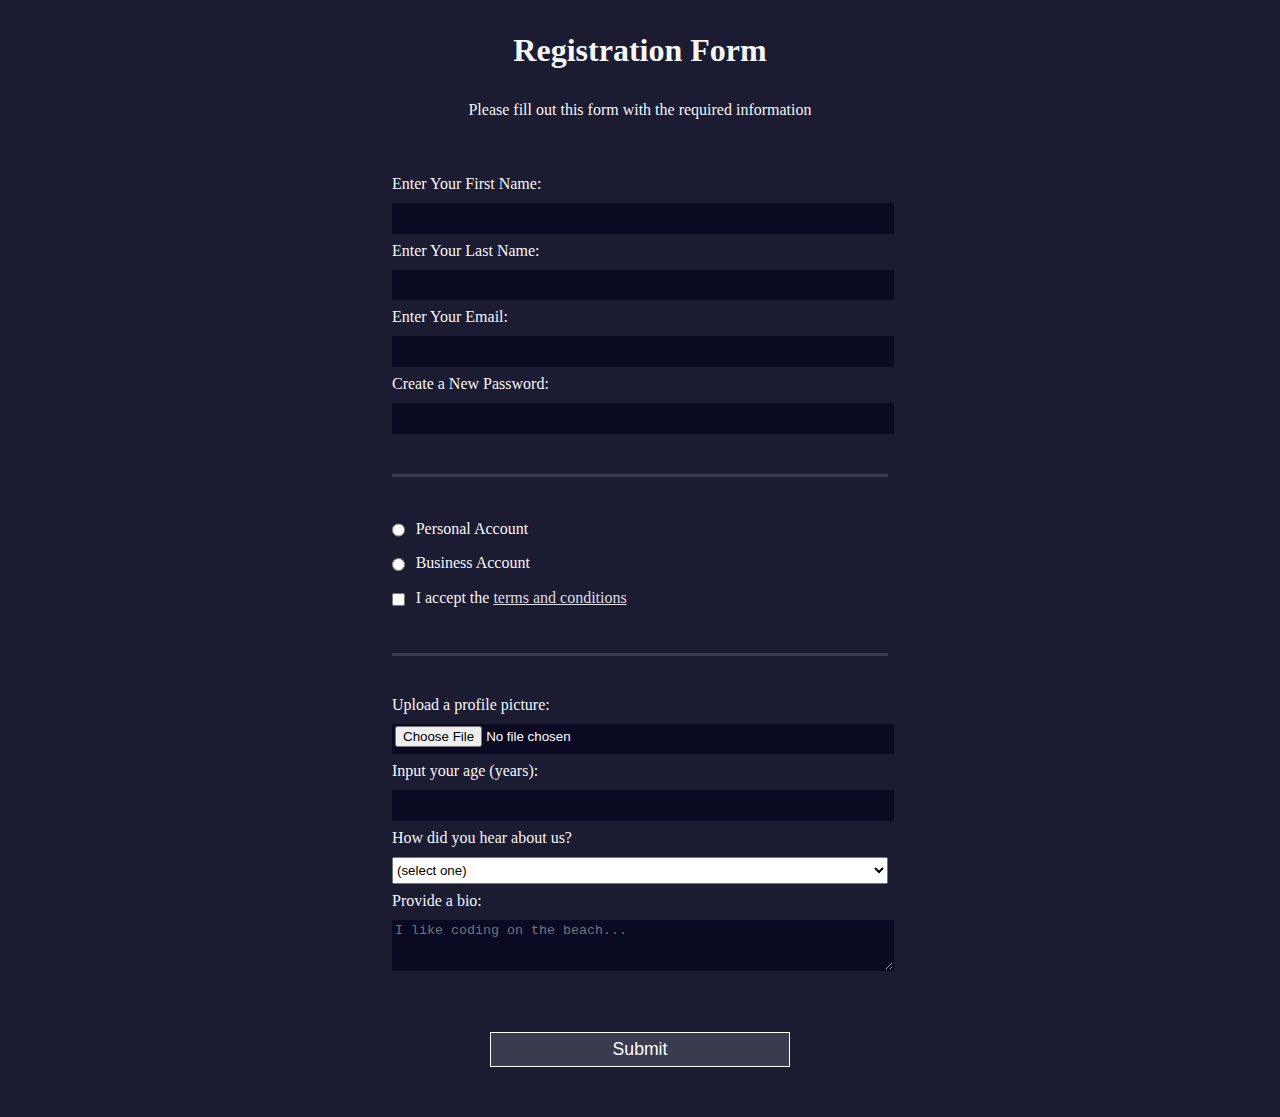
<file: Contact-form/index.html>
<!DOCTYPE html>
<html lang="en">

<head>
    <meta charset="UTF-8">
    <title>Registration Form</title>
    <link rel="stylesheet" href="styles.css" />
</head>

<body>
    <h1>Registration Form</h1>
    <p>Please fill out this form with the required information</p>
    <form method="post" action='https://example.com'>
        <fieldset>
            <label for="first-name">Enter Your First Name: <input id="first-name" name="first-name" type="text"
                    required /></label>
            <label for="last-name">Enter Your Last Name: <input id="last-name" name="last-name" type="text"
                    required /></label>
            <label for="email">Enter Your Email: <input id="email" name="email" type="email" required /></label>
            <label for="new-password">Create a New Password: <input id="new-password" name="new-password"
                    type="password" pattern="[a-z0-5]{8,}" required /></label>
        </fieldset>
        <fieldset>
            <label for="personal-account"><input id="personal-account" type="radio" name="account-type"
                    class="inline" /> Personal Account</label>
            <label for="business-account"><input id="business-account" type="radio" name="account-type"
                    class="inline" /> Business Account</label>
            <label for="terms-and-conditions">
                <input id="terms-and-conditions" type="checkbox" required name="terms-and-conditions" class="inline" />
                I accept the <a href="#">terms and conditions</a>
            </label>
        </fieldset>
        <fieldset>
            <label for="profile-picture">Upload a profile picture: <input id="profile-picture" type="file"
                    name="file" /></label>
            <label for="age">Input your age (years): <input id="age" type="number" name="age" min="13"
                    max="120" /></label>
            <label for="referrer">How did you hear about us?
                <select id="referrer" name="referrer">
                    <option value="">(select one)</option>
                    <option value="1">News</option>
                    <option value="2">Social media</option>
                    <option value="4">Other</option>
                </select>
            </label>
            <label for="bio">Provide a bio:
                <textarea id="bio" name="bio" rows="3" cols="30" placeholder="I like coding on the beach..."></textarea>
            </label>
        </fieldset>
        <input type="submit" value="Submit" />
    </form>
</body>

</html>
</file>
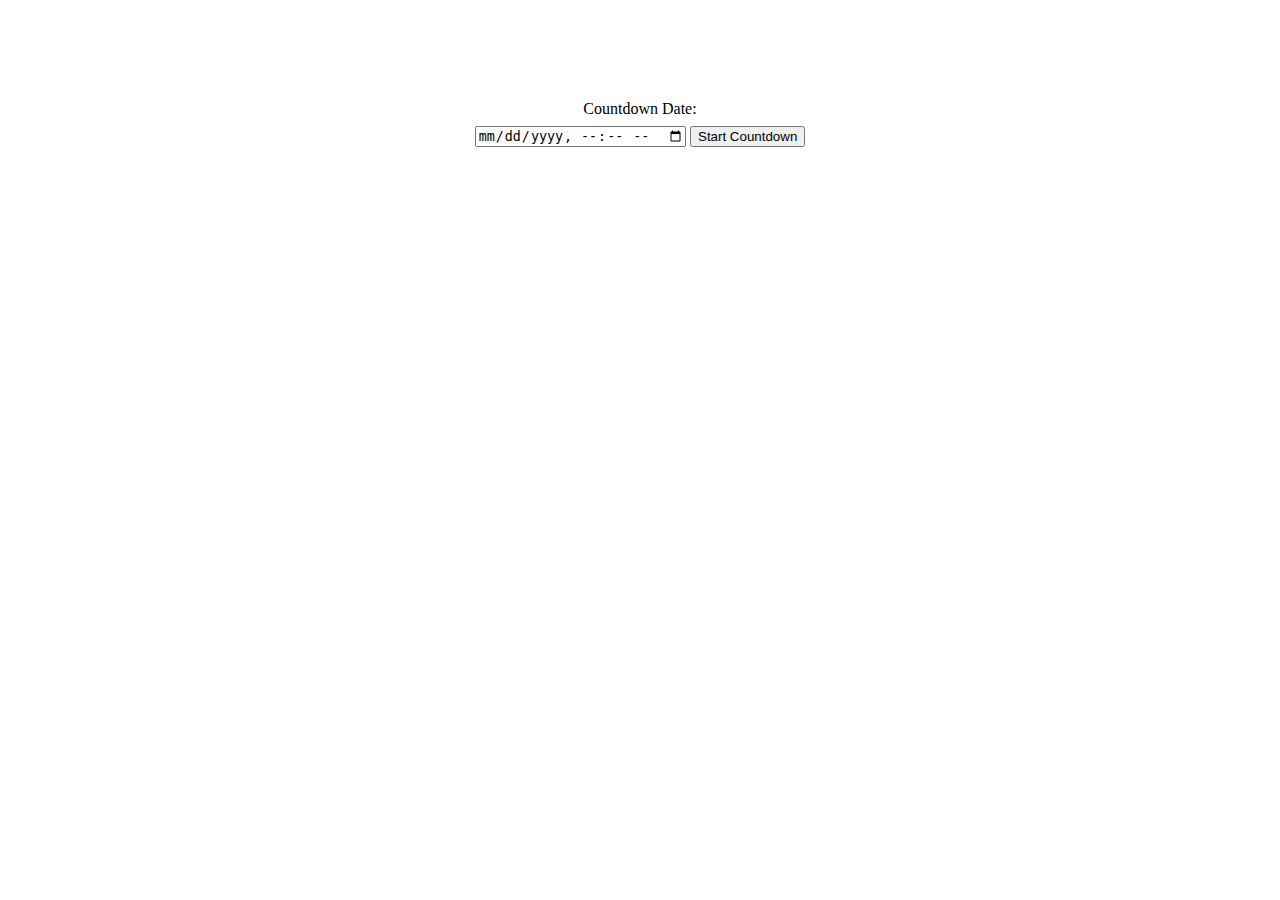
<file: Countdown-Timer/index.html>
<!DOCTYPE html>
<html>

<head>
    <title>Countdown Timer</title>
    <link rel="stylesheet" type="text/css" href="styles.css">
</head>

<body>
    <div class="timer">
        <h1 Counter id="countdown"></h1>
    </div>
    <div class="input-section">
        <label for="countdown-date">Countdown Date:</label>
        <input type="datetime-local" id="countdown-date" />
        <button onclick="startCountdown()">Start Countdown</button>
    </div>
    <script src="script.js"></script>
</body>

</html>
</file>
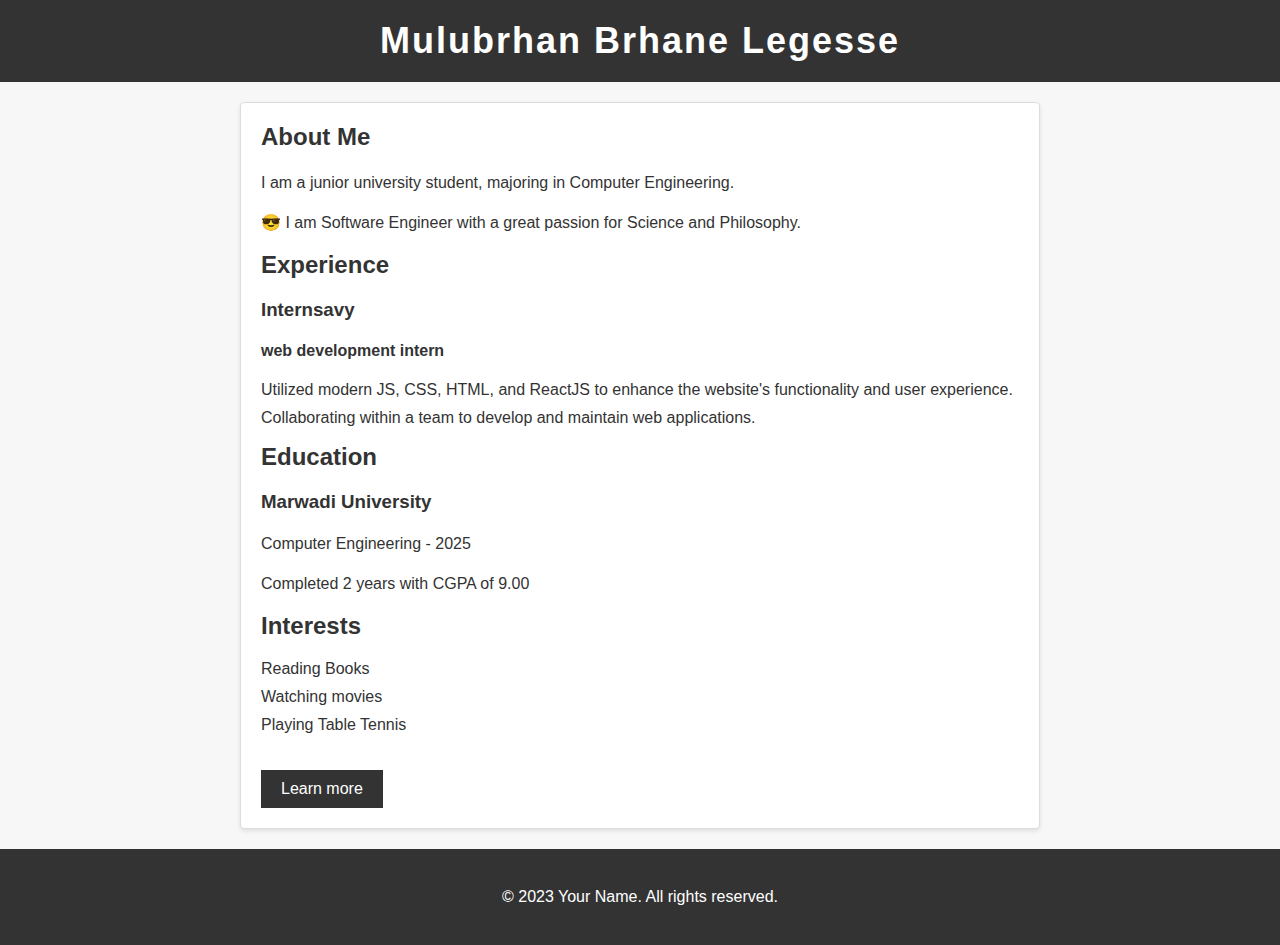
<file: personal-website/index.html>
<!DOCTYPE html>
<html>

<head>
    <title>Mulubrhan - Personal Website</title>
    <link rel="stylesheet" href="styles.css">
</head>

<body>
    <header>
        <h1>Mulubrhan Brhane Legesse</h1>
    </header>

    <main>
        <h2>About Me</h2>
        <p>I am a junior university student, majoring in Computer Engineering.</p>
        <p>😎 I am Software Engineer with a great passion for Science and Philosophy.</p>

        <h2>Experience</h2>
        <ul>
            <li>
                <h3>Internsavy</h3>
                <h4>web development intern </h4>
                <ul>
                    <li>Utilized modern JS, CSS, HTML, and ReactJS to enhance the website's
                        functionality and user experience.</li>
                    <li>Collaborating within a team to develop and maintain web applications.</li>
                </ul>
            </li>
            <!-- Add more experience items as needed -->
        </ul>

        <h2>Education</h2>
        <ul>
            <li>
                <h3>Marwadi University</h3>
                <p>Computer Engineering - 2025</p>
                <p>Completed 2 years with CGPA of 9.00</p>
            </li>
            <!-- Add more education items as needed -->
        </ul>

        <h2>Interests</h2>
        <ul>
            <li>Reading Books</li>
            <li>Watching movies</li>
            <li>Playing Table Tennis</li>
            <!-- Add more interests as needed -->
        </ul>
        <a id="tribute-link" href="https://www.linkedin.com/in/mulubrhan-birhanu-94a19923b" target="_blank">Learn
            more</a>
    </main>

    <footer>
        <p>&copy; 2023 Your Name. All rights reserved.</p>
    </footer>
</body>

</html>
</file>
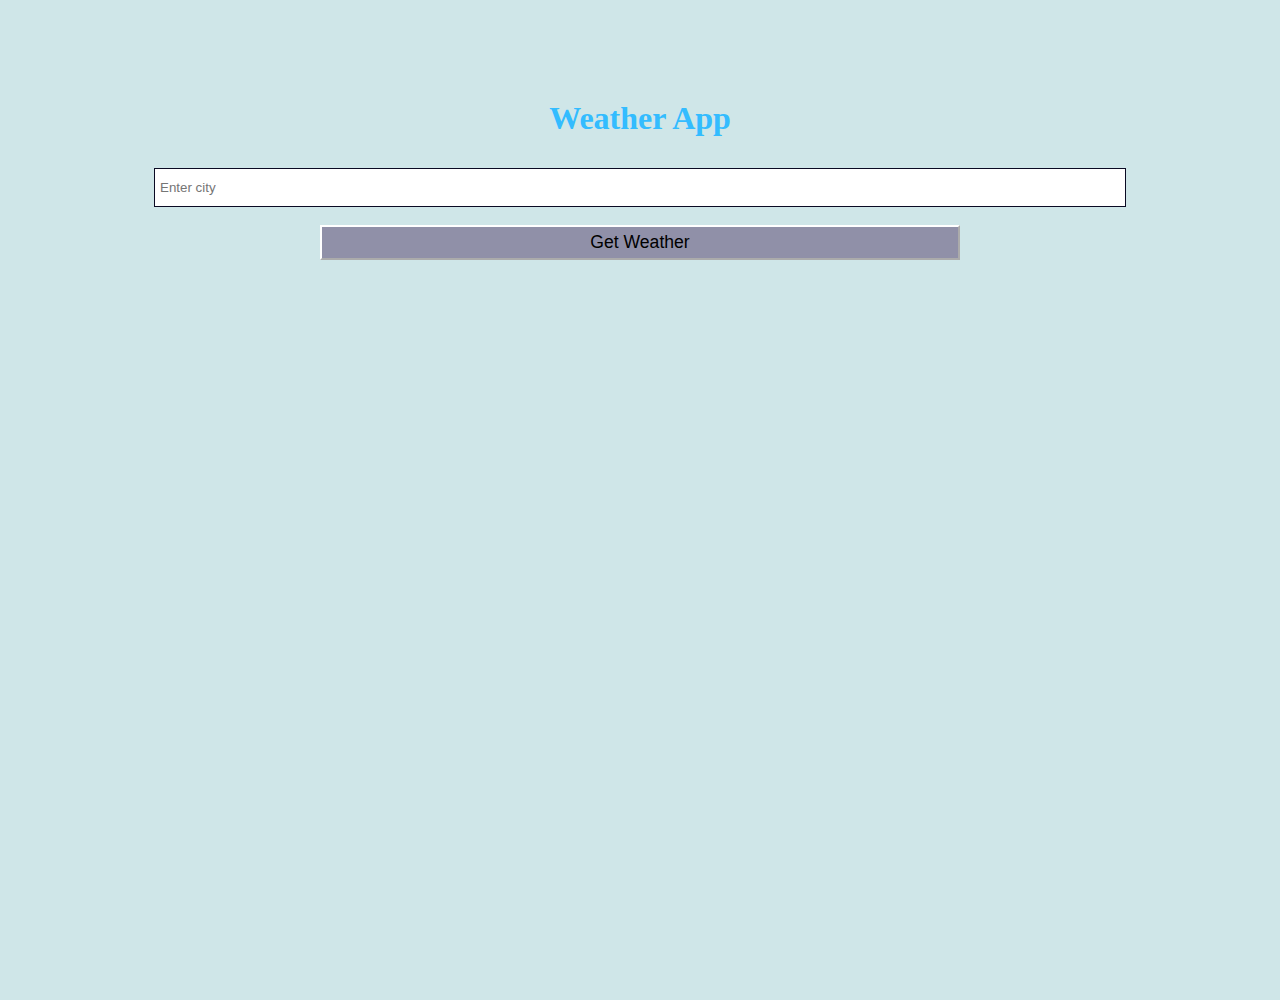
<file: Weather-App/index.html>
<!DOCTYPE html>
<html lang="en">

<head>
    <title>Weather App</title>
    <link rel="stylesheet" type="text/css" href="styles.css">
</head>

<body>
    <div class="container">
        <h1>Weather App</h1>
        <input type="text" id="cityInput" placeholder="Enter city">
        <button onclick="getWeather()">Get Weather</button>
        <div id="weatherInfo"></div>
    </div>
    <script src="script.js"></script>
</body>

</html>
</file>
<file: Contact-form/styles.css>
body {
    width: 100%;
    height: 100vh;
    margin: 0;
    background-color: #1b1b32;
    color: #f5f6f7;
    font-family: Tahoma;
    font-size: 16px;
}

h1,
p {
    margin: 1em auto;
    text-align: center;
}

form {
    width: 60vw;
    max-width: 500px;
    min-width: 300px;
    margin: 0 auto;
    padding-bottom: 2em;
}

fieldset {
    border: none;
    padding: 2rem 0;
    border-bottom: 3px solid #3b3b4f;
}

fieldset:last-of-type {
    border-bottom: none;
}

label {
    display: block;
    margin: 0.5rem 0;
}

input,
textarea,
select {
    margin: 10px 0 0 0;
    width: 100%;
    min-height: 2em;
}

input,
textarea {
    background-color: #0a0a23;
    border: 1px solid #0a0a23;
    color: #ffffff;
}

.inline {
    width: unset;
    margin: 0 0.5em 0 0;
    vertical-align: middle;
}

input[type="submit"] {
    display: block;
    width: 60%;
    margin: 1em auto;
    height: 2em;
    font-size: 1.1rem;
    background-color: #3b3b4f;
    border-color: white;
    min-width: 300px;
}

input[type="file"] {
    padding: 1px 2px;
}

a {
    color: #dfdfe2;
}
</file>
<file: Countdown-Timer/styles.css>
.timer {
    text-align: center;
    margin-top: 100px;
}

#countdown {
    font-size: 48px;
}

.input-section {
    text-align: center;
    margin-top: 20px;
    margin: 10px 0 0 0;
    width: 100%;
    min-height: 2em;
}

label {
    display: block;
    margin: 0.5rem 0;
}
</file>
<file: personal-website/styles.css>
* {
        box-sizing: border-box;
    }

    body {
        font-family: Arial, sans-serif;
        margin: 0;
        padding: 0;
        background-color: #f7f7f7;
        color: #333;
    }

    header {
        background-color: #333;
        color: #fff;
        padding: 20px;
        text-align: center;
    }

    h1 {
        margin: 0;
        font-size: 36px;
        letter-spacing: 2px;
    }

    main {
        max-width: 800px;
        margin: 20px auto;
        padding: 20px;
        background-color: #fff;
        border: 1px solid #ddd;
        border-radius: 4px;
        box-shadow: 0 2px 4px rgba(0, 0, 0, 0.1);
    }

    h2 {
        margin-top: 0;
        font-size: 24px;
        font-weight: bold;
        color: #333;
    }

    p {
        line-height: 1.5;
    }

    ul {
        list-style-type: none;
        padding: 0;
    }

    li {
        margin-bottom: 10px;
    }

    #tribute-link {
        display: inline-block;
        margin-top: 20px;
        padding: 10px 20px;
        background-color: #333;
        color: #fff;
        text-decoration: none;
    }

    footer {
        background-color: #333;
        color: #fff;
        padding: 20px;
        text-align: center;
    }
</file>
<file: Weather-App/styles.css>
body {
    width: 100%;
    height: 100vh;
    margin: 0;
    background-color: #077f8831;
    color: #33bcff;
    font-family: Tahoma;
    font-size: 16px;
}

.container {
    text-align: center;
    margin-top: 100px;
}

input {
    padding: 5px;
    margin: 10px 0 0 0;
    width: 75%;
    min-height: 2em;
    /*background-color: #abb6aa;*/
    border: 1px solid #0a0a23;
    /*color: #9ea7adb4;*/
}

button {
    padding: 5px 10px;
    margin-left: 10px;
    display: inline-block;
    width: 50%;
    margin: 1em auto;
    height: 2em;
    font-size: 1.1rem;
    background-color: #9090a8;
    border-color: white;
    min-width: 300px;
}

#weatherInfo {
    margin-top: 20px;
}
</file>
